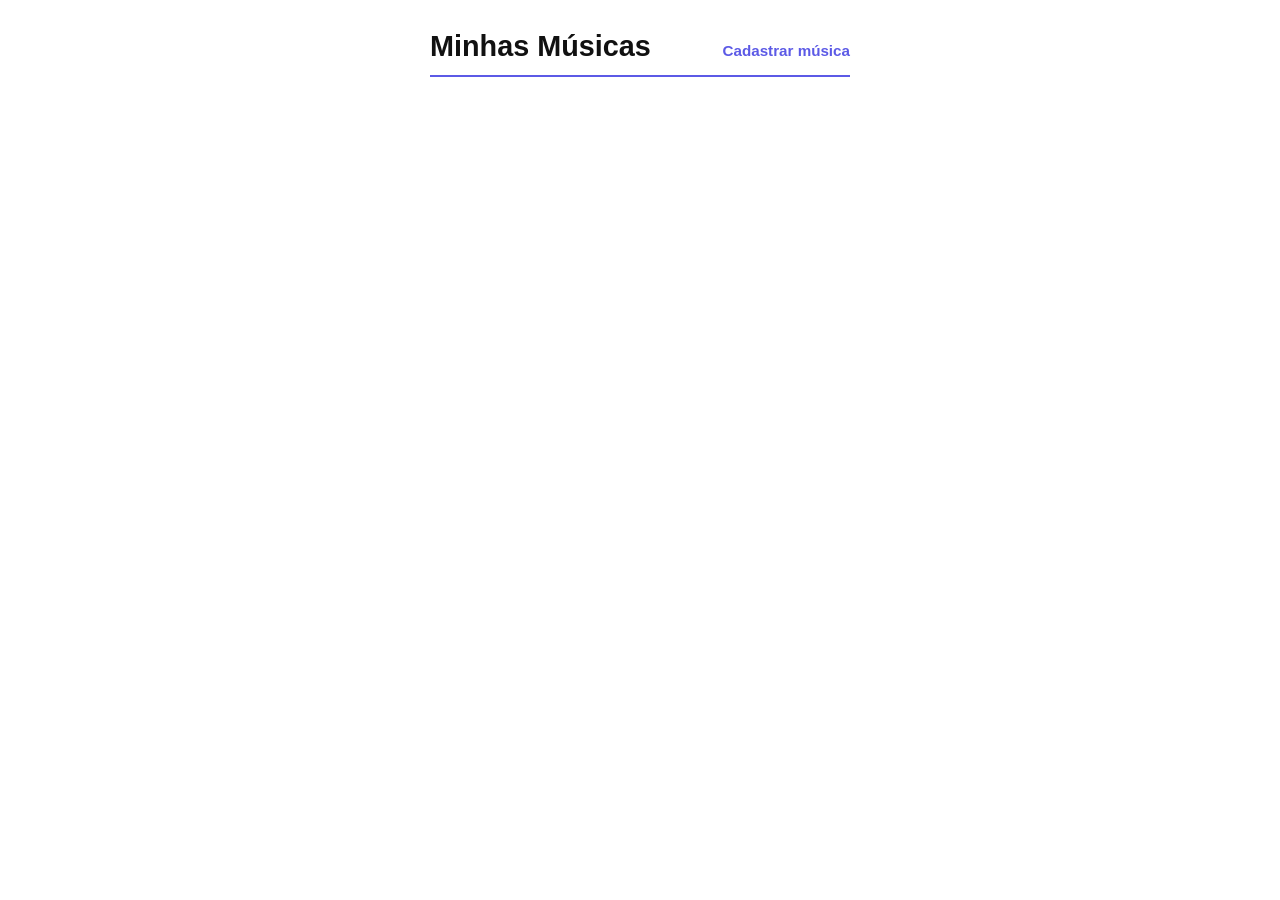
<file: index.html>
<!DOCTYPE html>
<html lang="pt-BR">
<head>
    <meta charset="UTF-8">
    <meta name="viewport" content="width=device-width, initial-scale=1.0">
    <title>Minhas Músicas</title>
    <link rel="stylesheet" href="index.css">
</head>
<body>

    <header>
        <h1>Minhas Músicas</h1>
        <a href="cadastrar.html">Cadastrar música</a>
    </header>

    <main>
        <section id="listaMusicas"></section>
    </main>

    <script src="index.js"></script>
</body>
</html>
</file>
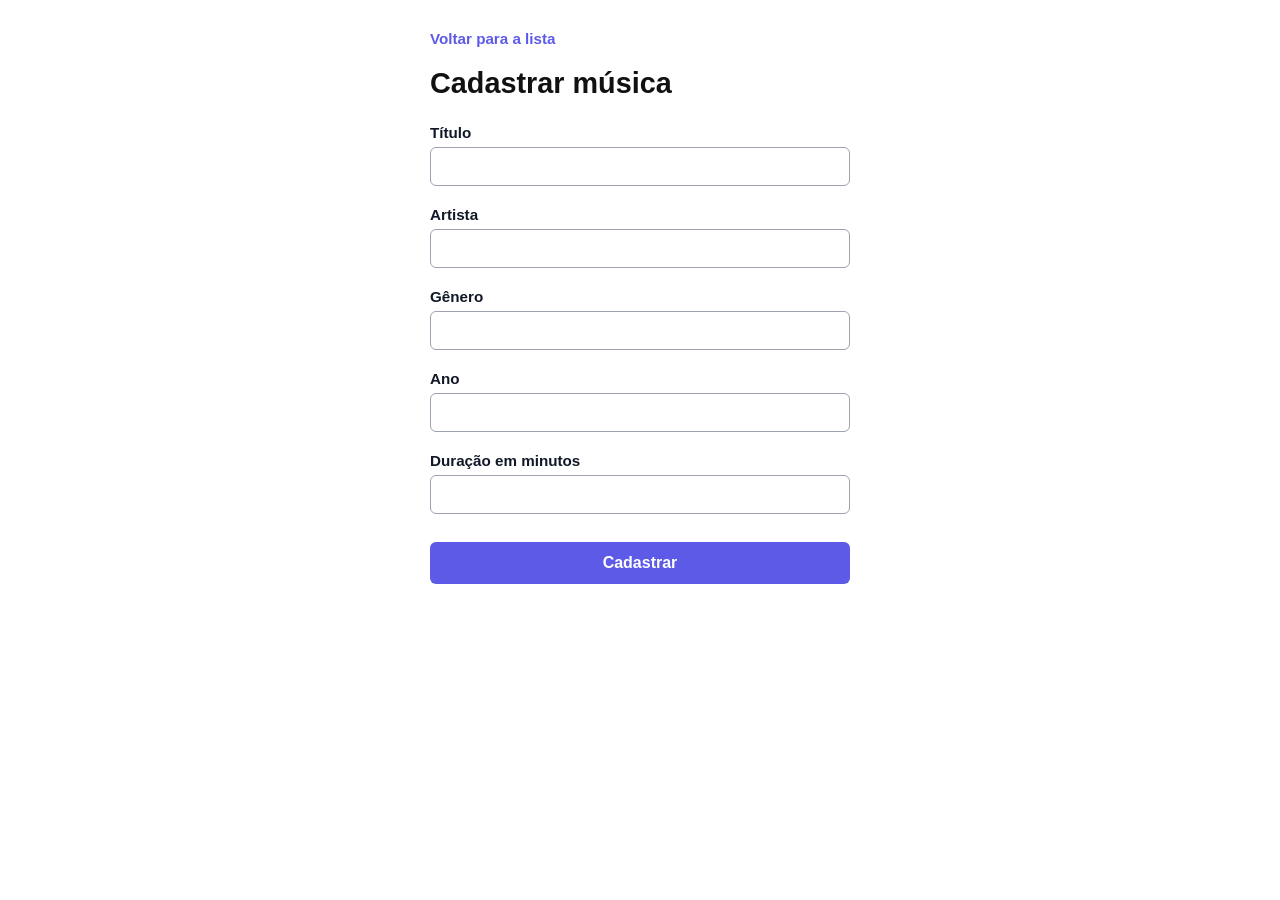
<file: cadastrar.html>
<!DOCTYPE html>
<html lang="pt-BR">
<head>
    <meta charset="UTF-8">
    <meta name="viewport" content="width=device-width, initial-scale=1.0">
    <title>Cadastrar Música</title>
    <link rel="stylesheet" href="cadastrar.css">
</head>
<body>

    <a href="index.html">Voltar para a lista</a>

    <h1>Cadastrar música</h1>

    <label for="titulo">Título</label>
    <input type="text" id="titulo">

    <label for="artista">Artista</label>
    <input type="text" id="artista">

    <label for="genero">Gênero</label>
    <input type="text" id="genero">

    <label for="ano">Ano</label>
    <input type="number" id="ano">

    <label for="duracao">Duração em minutos</label>
    <input type="number" id="duracao">

    <button id="botaoCadastrar">Cadastrar</button>

    <script src="cadastrar.js"></script>
</body>
</html>
</file>
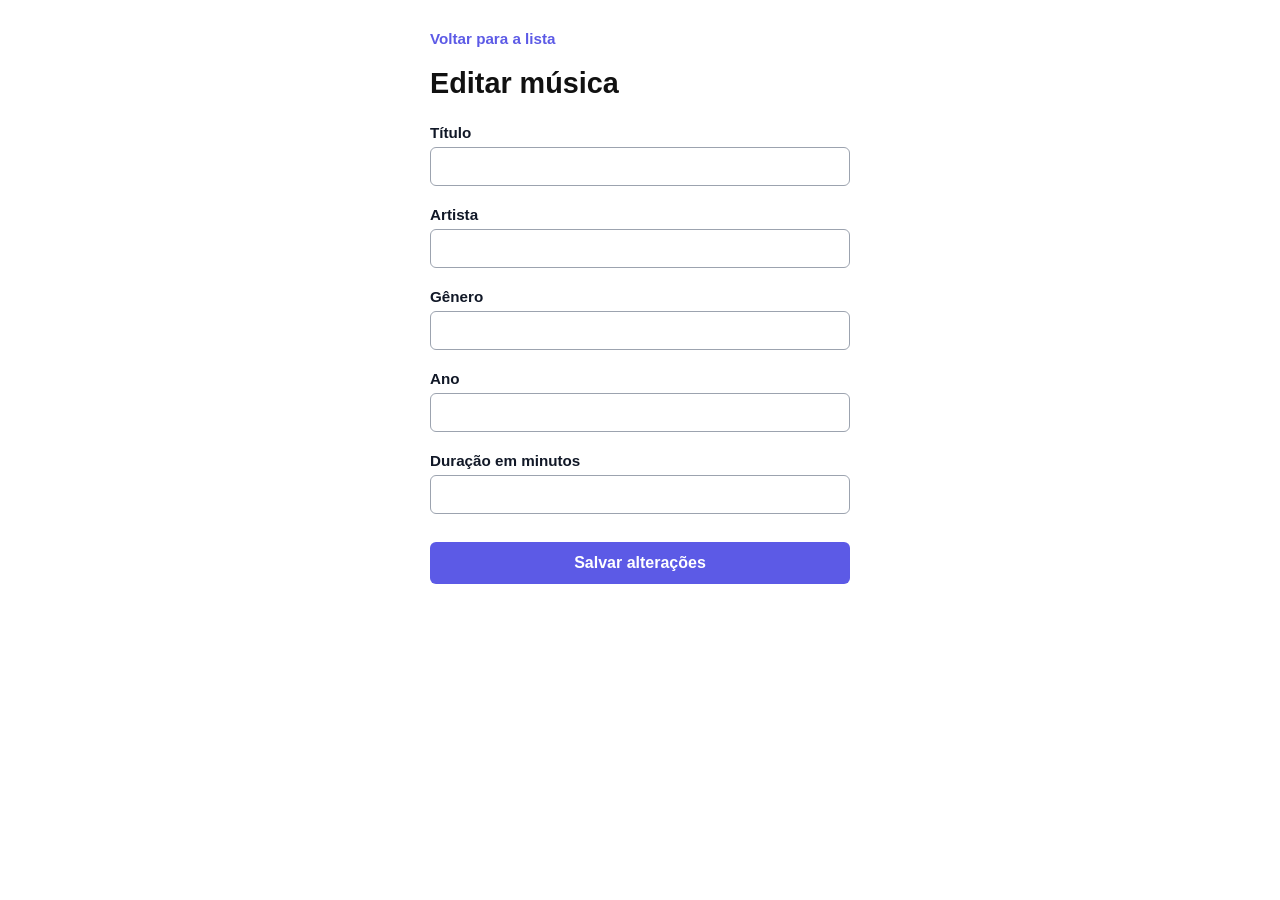
<file: editar.html>
<!DOCTYPE html>
<html lang="pt-BR">
<head>
    <meta charset="UTF-8">
    <meta name="viewport" content="width=device-width, initial-scale=1.0">
    <title>Editar Música</title>
    <link rel="stylesheet" href="editar.css">
</head>
<body>

    <a href="index.html">Voltar para a lista</a>

    <h1>Editar música</h1>

    <label for="titulo">Título</label>
    <input type="text" id="titulo">

    <label for="artista">Artista</label>
    <input type="text" id="artista">

    <label for="genero">Gênero</label>
    <input type="text" id="genero">

    <label for="ano">Ano</label>
    <input type="number" id="ano">

    <label for="duracao">Duração em minutos</label>
    <input type="number" id="duracao">

    <button id="botaoSalvar">Salvar alterações</button>

    <script src="editar.js"></script>
</body>
</html>
</file>
<file: index.css>
* {
    margin: 0;
    padding: 0;
    box-sizing: border-box;
    font-family: -apple-system, BlinkMacSystemFont, "Segoe UI", Roboto, Helvetica, Arial, sans-serif;
}

body {
    background-color: #ffffff;
    color: #1a1a1a;
    padding: 30px;
    max-width: 480px;
    margin: 0 auto;
}

header {
    display: flex;
    justify-content: space-between;
    align-items: baseline;
    margin-bottom: 24px;
    padding-bottom: 12px;
    border-bottom: 2px solid #5c5ae6;
}

h1 {
    font-size: 1.8rem;
    font-weight: 800;
    color: #111;
}

header a {
    color: #5c5ae6;
    text-decoration: none;
    font-size: 0.95rem;
    font-weight: 700;
}

#listaMusicas {
    display: flex;
    flex-direction: column;
    gap: 16px;
}

.musica {
    background-color: #ffffff;
    border: 1px solid #d1d5db;
    border-radius: 8px;
    padding: 20px;
    display: flex;
    flex-direction: column;
    gap: 4px;
}

.musica h2 {
    font-size: 1.25rem;
    font-weight: 700;
    color: #111827;
}

.artista {
    font-size: 0.95rem;
    color: #374151;
    font-weight: 500;
}

.detalhes {
    font-size: 0.85rem;
    color: #6b7280;
    margin-bottom: 12px;
}

.acoes {
    display: flex;
    gap: 10px;
}

.editar {
    display: inline-block;
    border: 1.5px solid #5c5ae6;
    color: #5c5ae6;
    background-color: #fff;
    text-decoration: none;
    padding: 6px 16px;
    border-radius: 6px;
    font-size: 0.9rem;
    font-weight: 600;
    text-align: center;
}

.apagar {
    border: 1.5px solid #dc2626;
    color: #dc2626;
    background-color: #fff;
    padding: 6px 16px;
    border-radius: 6px;
    font-size: 0.9rem;
    font-weight: 600;
    cursor: pointer;
}
</file>
<file: cadastrar.css>
* {
    margin: 0;
    padding: 0;
    box-sizing: border-box;
    font-family: -apple-system, BlinkMacSystemFont, "Segoe UI", Roboto, Helvetica, Arial, sans-serif;
}

body {
    background-color: #ffffff;
    color: #1a1a1a;
    padding: 30px;
    max-width: 480px;
    margin: 0 auto;
    display: flex;
    flex-direction: column;
}

body > a {
    color: #5c5ae6;
    text-decoration: none;
    font-size: 0.95rem;
    font-weight: 700;
    margin-bottom: 20px;
}

h1 {
    font-size: 1.8rem;
    font-weight: 800;
    color: #111;
    margin-bottom: 24px;
}

label {
    font-weight: 700;
    font-size: 0.95rem;
    color: #111827;
    margin-bottom: 6px;
}

input {
    width: 100%;
    padding: 10px 12px;
    border: 1px solid #9ca3af;
    border-radius: 6px;
    font-size: 0.95rem;
    margin-bottom: 20px;
    outline: none;
}

input:focus {
    border-color: #5c5ae6;
}

button {
    width: 100%;
    background-color: #5c5ae6;
    color: #ffffff;
    border: none;
    padding: 12px;
    border-radius: 6px;
    font-size: 1rem;
    font-weight: 600;
    cursor: pointer;
    margin-top: 8px;
}
</file>
<file: editar.css>
* {
    margin: 0;
    padding: 0;
    box-sizing: border-box;
    font-family: -apple-system, BlinkMacSystemFont, "Segoe UI", Roboto, Helvetica, Arial, sans-serif;
}

body {
    background-color: #ffffff;
    color: #1a1a1a;
    padding: 30px;
    max-width: 480px;
    margin: 0 auto;
    display: flex;
    flex-direction: column;
}

body > a {
    color: #5c5ae6;
    text-decoration: none;
    font-size: 0.95rem;
    font-weight: 700;
    margin-bottom: 20px;
}

h1 {
    font-size: 1.8rem;
    font-weight: 800;
    color: #111;
    margin-bottom: 24px;
}

label {
    font-weight: 700;
    font-size: 0.95rem;
    color: #111827;
    margin-bottom: 6px;
}

input {
    width: 100%;
    padding: 10px 12px;
    border: 1px solid #9ca3af;
    border-radius: 6px;
    font-size: 0.95rem;
    margin-bottom: 20px;
    outline: none;
}

input:focus {
    border-color: #5c5ae6;
}

button {
    width: 100%;
    background-color: #5c5ae6;
    color: #ffffff;
    border: none;
    padding: 12px;
    border-radius: 6px;
    font-size: 1rem;
    font-weight: 600;
    cursor: pointer;
    margin-top: 8px;
}
</file>
